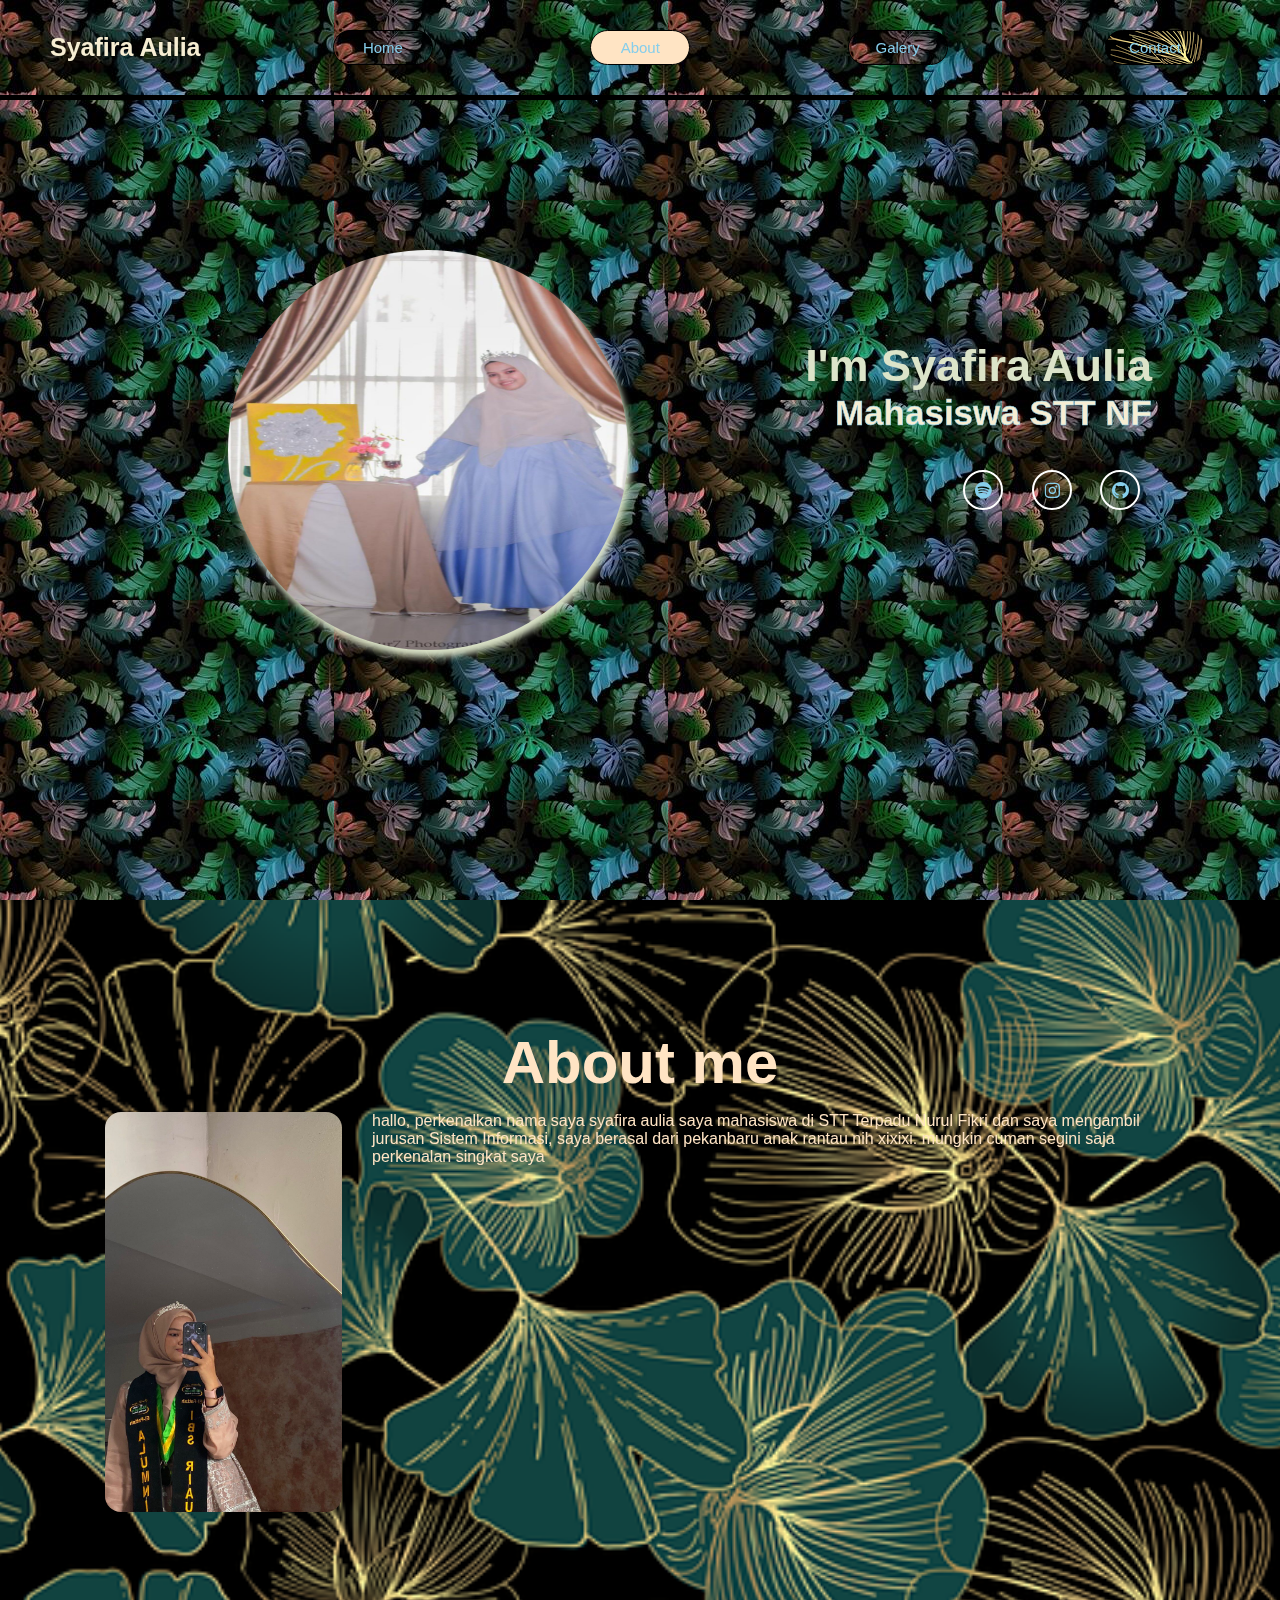
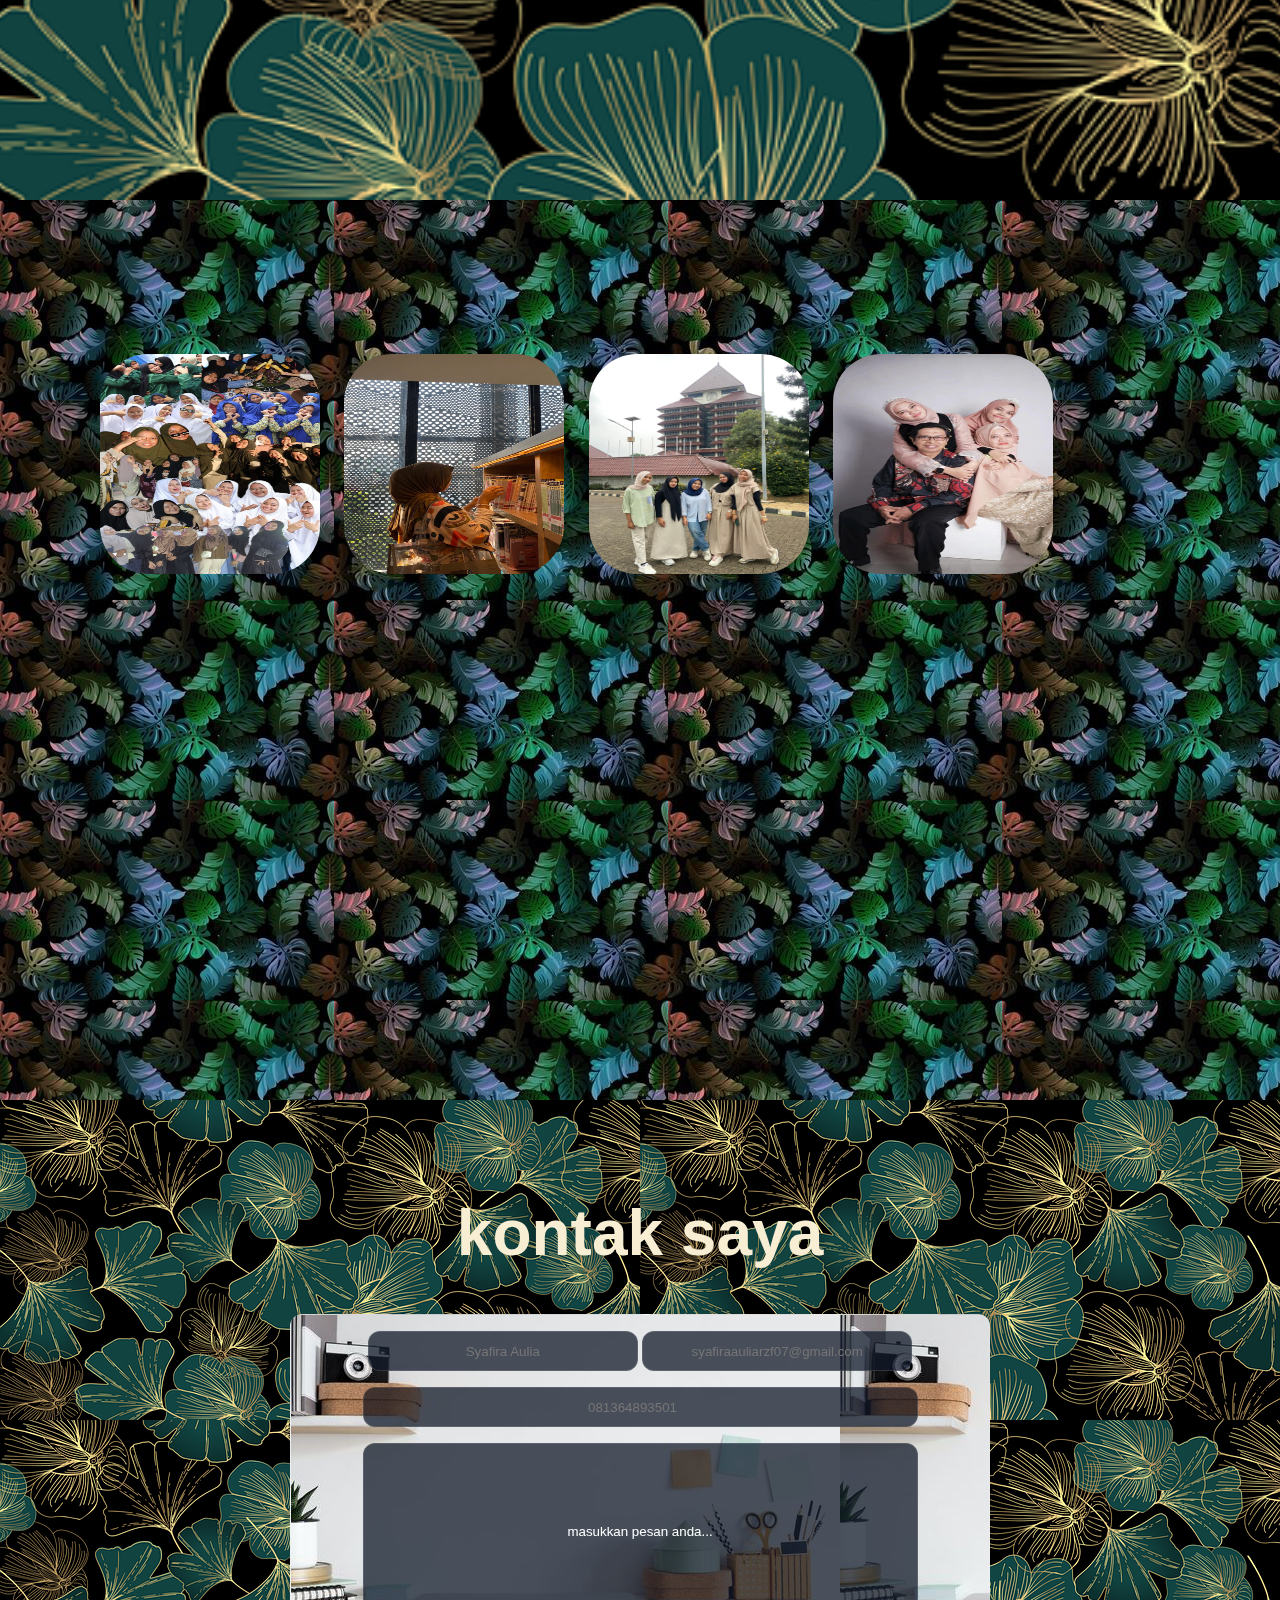
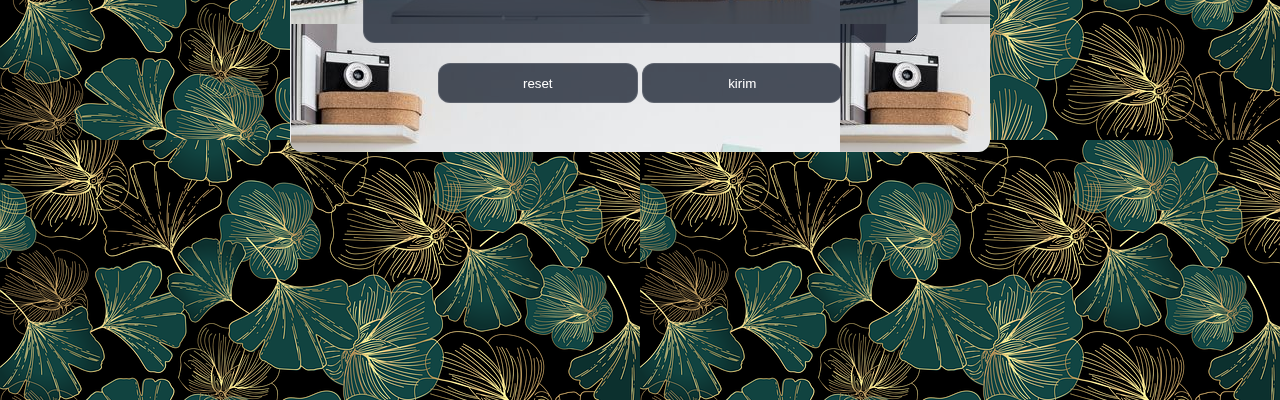
<file: portopolio2/index.html>
<!DOCTYPE html>
<html lang="id">
<head>
    <meta charset="UTF-8">
    <meta name="viewport" content="width=device-width, initial-scale=1.0">
    <title>fira | Syafira Aulia</title>
    <link rel="stylesheet" href="style.css">

    <link rel="stylesheet"
    href="https://cdn.jsdelivr.net/npm/boxicons@latest/css/boxicons.min.css">
    <!-- or -->
    <link rel="stylesheet"
    href="https://unpkg.com/boxicons@latest/css/boxicons.min.css">

</head>
<body>

    <header class="header">
        <a href="#" class="logo">Syafira Aulia</a>
            <a href="#home" class="home">Home</a>
            <a href="#aboutme" class="about">About</a>
            <a href="#galery" class="galery">Galery</a>
            <a href="#contact" class="contact">Contact</a>
    </header>


    <section class="home" id="home">

        <div class="home-image">
            <img src="aira.jpg" alt="">
        </div>

        <div class="home-content">
            <h1>I'm Syafira Aulia</h1>
            <h3>Mahasiswa STT NF</h3>

            <div class="home-icon">
                <a href="open.spotify.com/playlist/5P8gBPEe2rEkTtPffzDdGm?si=bkD3R8zsTN--ifr5BTM_Bw&pi=a-sp7FImsUSuWP" target="_blank" class="spotify"><i class='bx bxl-spotify'></i></a >
                <a href="https://www.instagram.com/syafirauliaa.rzf?igsh=MWN6bjhndzFycHl4aQ%3D%3D&utm_source=qr" target="_blank"><i class='bx bxl-instagram'></i></a>
                <a href="https://github.com/Shappire" target="_blank"><i class='bx bxl-github'></i></a>
            </div>
        </div>
        
    </section>

    <section class="aboutme" id="aboutme">
       <div class="about-judul">
        <h1>About me</h1>
       </div>
       <div class="about-main">
        <img src="alfira.jpg">
        <p>hallo, perkenalkan nama saya syafira aulia saya mahasiswa di STT Terpadu Nurul Fikri dan saya mengambil jurusan Sistem Informasi, saya berasal dari pekanbaru anak rantau nih xixixi. mungkin cuman segini saja perkenalan singkat saya</p>
       </div>
        
        
    </section>

    <section class="galery" id="galery">
        <div class="galery-judul">
        </div>
        <div class="galery-main">
            <div class="galery-main">
                <img src="foto1.jpg" alt="">
                <img src="foto2.jpg" alt="">
                <img src="foto3.jpg" alt="">
                <img src="foto4.jpg" alt="">
            </div>
        </div>

        </section>

     <section class="contact" id="contact">
        <div class="contact-judul">
            <h1>kontak saya</h1>
        </div>
        <div class="contact-main">
            <form action="">
                <div class="username-email">
                  <input type="text" name="username" id="username" placeholder="Syafira Aulia">
                  <input type="email" name="email" id="email" placeholder="syafiraauliarzf07@gmail.com">
                </div>
                <input class="tlp" type="number" name="telfon" id="telfon" placeholder="081364893501">
                <textarea name="pesan" id="pesan">masukkan pesan anda...</textarea>
                <div class="btn-kirim">
                    <button type="reset">reset</button>
                    <button type="submit">kirim</button>
                </div>
            </form>

        </div>
    </section>
      



  


    
    
     </body>
     </html>

</body>
</html>
</file>
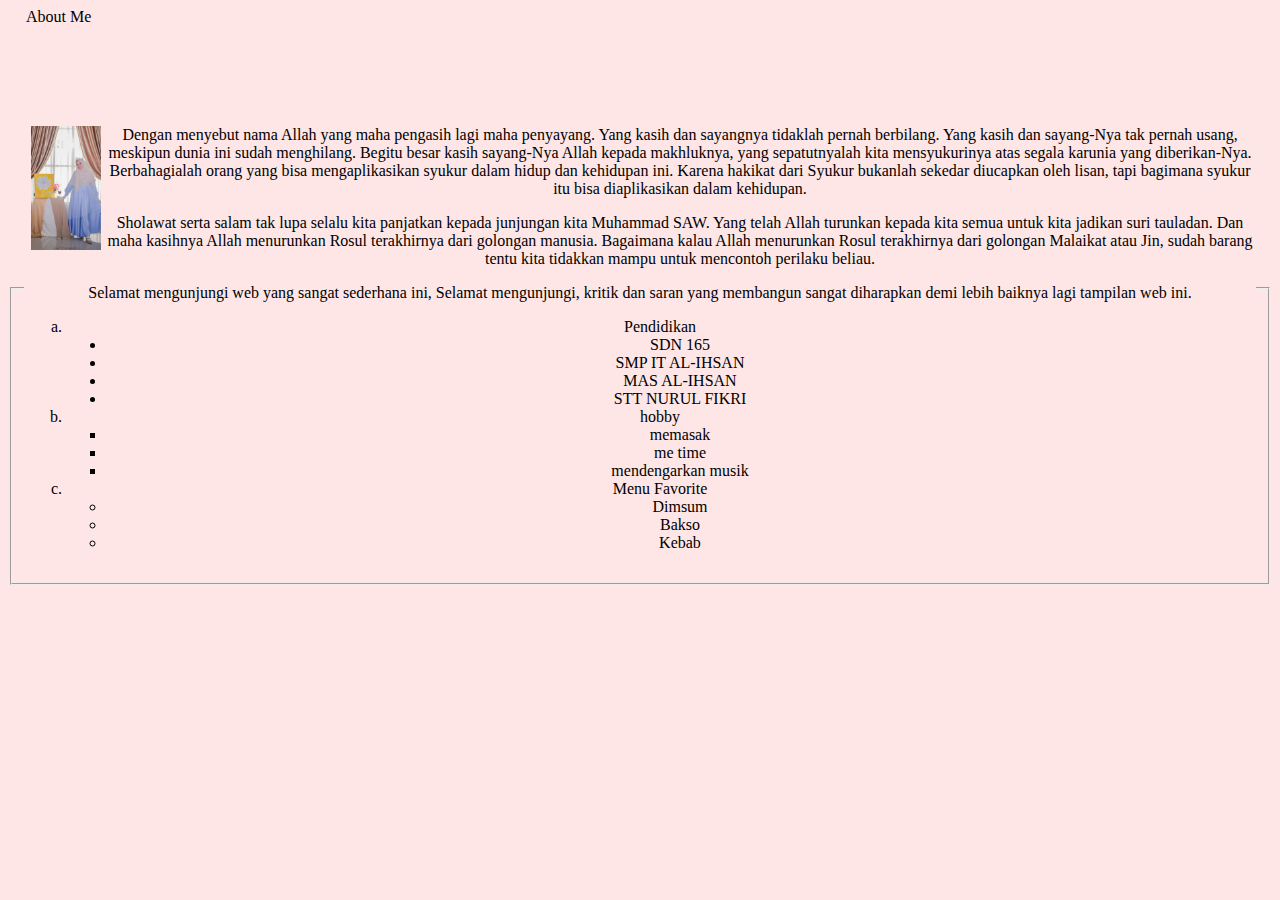
<file: portopolio2/about.html>
<!DOCTYPE html>
<html>
<fieldset>
  <legend>About Me
<head>
  <meta charset="UTF-8">
  <meta <!DOCTYPE html>
  <title></title>
</head>

<body bgcolor="#ffe6e6">
  <center>
  <marquee> <h1 align="center" style="color :maroon;"> Welcome To Syafira Aulia Rizfi site</h1></marquee>
</p> <img src="aira.jpg" align="left" width="70" hspace="5">
<p align="justify"></p>
 
Dengan menyebut nama Allah yang maha pengasih lagi maha penyayang. Yang kasih dan sayangnya tidaklah pernah berbilang. Yang kasih dan sayang-Nya tak pernah usang, meskipun dunia ini sudah menghilang. Begitu besar kasih 
sayang-Nya Allah kepada makhluknya, yang sepatutnyalah kita mensyukurinya atas segala karunia yang diberikan-Nya. Berbahagialah orang yang bisa mengaplikasikan syukur dalam hidup dan kehidupan ini. 
Karena hakikat dari Syukur bukanlah sekedar diucapkan oleh lisan, tapi bagimana syukur itu bisa diaplikasikan dalam kehidupan. </p>
<p align=” right”>
Sholawat serta salam tak lupa selalu kita panjatkan kepada junjungan kita Muhammad SAW. Yang telah Allah turunkan kepada kita semua untuk kita 
jadikan suri tauladan. Dan maha kasihnya Allah menurunkan Rosul terakhirnya dari golongan manusia. Bagaimana kalau Allah menurunkan Rosul terakhirnya dari golongan Malaikat atau Jin, sudah barang tentu kita 
tidakkan mampu untuk mencontoh perilaku beliau. </p>
<p align=” center”>
Selamat mengunjungi web yang sangat sederhana ini, Selamat mengunjungi, kritik dan saran yang membangun sangat diharapkan demi lebih baiknya lagi 
tampilan web ini. </p>
<ol type="a">
    <li>Pendidikan</li>
    <ul type="disc">
      <li>SDN 165 </li>
      <li>SMP IT AL-IHSAN</li>
      <li>MAS AL-IHSAN</li>
      <li>STT NURUL FIKRI</li>
      
    </ul>
 <li>hobby</li>
    <ul type="square">
      <li>memasak</li>
      <li>me time</li>
      <li>mendengarkan musik</li>
      
    </ul>
    <li>Menu Favorite</li>
    <ul type="circle">
      <li>Dimsum</li>
      <li>Bakso</li>
      <li>Kebab</li>
      </center>
    
</fielset>

</body>

</html>
</file>
<file: portopolio2/style.css>
*{
    font-family: 'cursive', sans-serif;
    margin: 0; 
    padding: 0;
    box-sizing: border-box;
}

body{
   background: linear-gradient(to left, white, gray);
   background-repeat: no-repeat;
   background-size: cover;
   background-position: center;
}



.header {
    display: flex; 
    background-color: transparent;
    justify-content: space-between;
    width: 100%;
    top: 0;
    left: 0;
    align-items: center;
    padding: 5px 50px;
    border-bottom: 5px solid black;
    position: fixed;
}

.header .home {
    font-size: 15px;
    color: skyblue;
    font-weight: 200;
    text-decoration: none;
    margin: 25px;
    transition: 0.3s;
    border: 1px solid black;
    background-color: bisque;
    display: inline-block;
    width: 100px;
    height: 35px;
    padding: 0.5rem;
    text-align: center;
    border-radius: 3rem;
}

.header .about {
    font-size: 15px;
    color: skyblue;
    font-weight: 200;
    text-decoration: none;
    margin: 25px;
    transition: 0.3s;
    border: 1px solid black;
    background-color: bisque;
    display: inline-block;
    width: 100px;
    height: 35px;
    padding: 0.5rem;
    text-align: center;
    border-radius: 3rem;
}

.header .galery {
    font-size: 15px;
    color: skyblue;
    font-weight: 200;
    text-decoration: none;
    margin: 25px;
    transition: 0.3s;
    border: 1px solid black;
    background-color: bisque;
    display: inline-block;
    width: 100px;
    height: 35px;
    padding: 0.5rem;
    text-align: center;
    border-radius: 3rem;
}

.header .contact {
    font-size: 15px;
    color: skyblue;
    font-weight: 200;
    text-decoration: none;
    margin: 25px;
    transition: 0.3s;
    border: 1px solid black;
    background-color: bisque;
    display: inline-block;
    width: 100px;
    height: 35px;
    padding: 0.5rem;
    text-align: center;
    border-radius: 3rem;
}
.logo {
    font-size: 25px;
    color: #f7eed3;
    text-decoration: none;
    font-weight: 900;
}

.navbar a:hover {
    color: #dce4c9;
    box-shadow: 3px 5px 5px  #dce4c9;
}

.home {
    display: flex;
    height: 100vh;
    justify-content: space-between;
    align-items: center;
    padding: 0 10%;
    background-image: url('shapire.jpg');
}

.home-image img{
    display: flex;
    justify-content: center;
    align-items: center;
    width: 400px;
    height: 400px;
    border-radius: 50%;
    background: gray;
    box-shadow: 3px 7px 7px  #dce4c9;
    margin-left: 100px;
    

}

.home-image img {
    position: relative;
    bottom: 0px;
    max-width: 900px;
    border-radius: 50%;
}

.home-content {
    max-width: 600px;
    color: #dce4c9;
    text-align: right;
}

.home-content h1 {
    font-size: 45px;
    line-height: 1.2;
}

.home-content h3{
    font-size: 35px;
    color:  #f7eed3;
    -webkit-text-stroke: 0.5px skyblue;
}

.home-icon {
    margin: 25px 0 40px;
}

.home-icon a {
    display: inline-flex;
    justify-content: center;
    align-items: center;
    width: 40px;
    height: 40px;
    background: transparent;
    border: 2px solid white;
    border-radius: 50%;
    font-size: 20px;
    color: skyblue;
    text-decoration: none;
    margin: 12px;
}

.home-icon a:hover{
    background:  #dce4c9;
    color: #f7eed3;
    border-color: black;
    box-shadow: 0 0 10px skyblue;
}

.aboutme {
    height: 100vh;
    padding: 6rem 7% 1.4rem;
    font-family: Arial, Helvetica, sans-serif;
    background-image: url('alfi.jpg');
    background-repeat: no-repeat;
    background-position: center;
    background-size: cover;
    color: bisque;
}

.aboutme .about-judul {
    font-size: 30px;
    text-align: center;
    margin-top:    2rem;
    font-weight: 700;
}

.aboutme .about-main {
    display: flex;
}

.aboutme .about-main img {
    width: 500px;
    height: 400px;
    margin: 15px;
    border-radius: 1rem;
}

.aboutme .about-main p{
    margin: 15px;
    font-size: 1rem;
}

.galery {
    height: 100vh;
    padding: 6rem 7% 1.4rem;
    background-image: url(shapire.jpg);
}

.galery .galery-judul{
    font-size: 3rem;
    font-weight: 800;
    margin-top: 2rem;
    text-align: center;
    margin-bottom: 3rem;
}

.galery .about-main {
    display: flex;
}

.galery .galery-main img {
    width: 220px;
    height: 220px;
    margin: 10px;
    border-radius: 3rem;
    transition: 0.3s;
    align-items: center;
    text-align: center;
}

.galery .galery-main img:hover {
    width: 200px;
    transform: scale(1.1);
    box-shadow: 3px 5px 5px rebeccapurple;

}
.contact {
    height: 100vh;
    padding: 6rem 7% 1.4rem;
    background-image: url(alfi.jpg);
}

.contact .contact-judul {
    font-size: 2rem;
    font-weight: 700;
    font-family: cursive;
    text-align: center;
    margin-bottom: 1.5rem;
    color: #f7eed3;
}

.contact .contact-main {
    display: flex;
}

.contact form {
    text-align: center;
    margin: 20px auto;
    backdrop-filter: blur(16px) saturate(180%);
    -webkit-backdrop-filter: blur(16px) saturate(180%);
    background-color: rgba(17, 25, 40, 0.75);
    background-image: url(rbeljr.jpg);
    border-radius: 12px;
    border: 1px solid rgba(255, 255, 255, 0.125);
    width: 700px;
}

.contact .username-email input {
    width: 270px;
    margin-top: 1rem;
    height: 40px;
    border-radius: 2rem;
    text-align: center;
    backdrop-filter: blur(0px) saturate(180%);
    -webkit-backdrop-filter: blur(0px) saturate(180%);
    background-color: rgba(17, 25, 40, 0.75);
    border-radius: 12px;
    border: 1px solid rgba(255, 255, 255, 0.125);
    color: white;
    margin-bottom: 1rem;
}

.contact .tlp {
    width: 555px;
    height: 40px;
    border-radius: 2rem;
    backdrop-filter: blur(0px) saturate(180%);
    -webkit-backdrop-filter: blur(0px) saturate(180%);
    background-color: rgba(17, 25, 40, 0.75);
    border-radius: 12px;
    border: 1px solid rgba(255, 255, 255, 0.125);
    text-align: center;
    color: white;
    margin-bottom: 1rem;
}

.contact textarea {
    width: 555px;
    height: 200px;
    border-radius: 2rem;
    backdrop-filter: blur(0px) saturate(180%);
    -webkit-backdrop-filter: blur(0px) saturate(180%);
    background-color: rgba(17, 25, 40, 0.75);
    border-radius: 12px;
    border: 1px solid rgba(255, 255, 255, 0.125);
    text-align: center;
    color: white;
    padding: 5rem;
    margin-bottom: 1rem;
}

.contact .btn-kirim button {
    width: 200px;
    height: 40px;
    backdrop-filter: blur(0px) saturate(180%);
    -webkit-backdrop-filter: blur(0px) saturate(180%);
    background-color: rgba(17, 25, 40, 0.75);
    border-radius: 12px;
    border: 1px solid rgba(255, 255, 255, 0.125);
    color: white;
    margin-bottom: 3rem;
}
</file>
